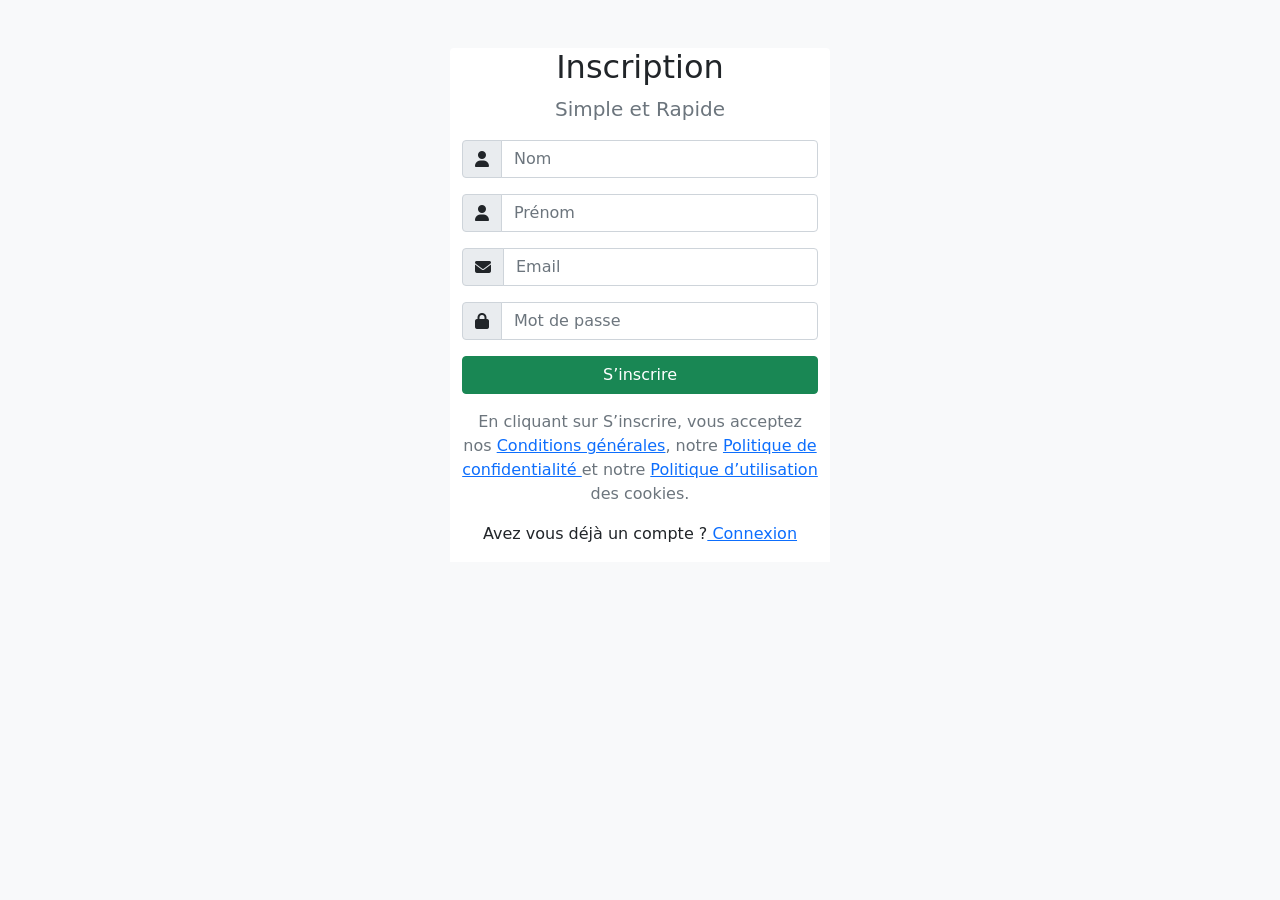
<file: index.html>
<!DOCTYPE html>
<html lang="fr">
<head>
    <meta charset='utf-8'>
    <meta http-equiv='X-UA-Compatible' content='IE=edge'>
    <title>Connexion et inscription </title>
    <meta name='viewport' content='width=device-width, initial-scale=1'>
    <link rel='stylesheet' type='text/css' media='screen' href='css/bootstrap.css'>
    <link rel='stylesheet' type='text/css' media='screen' href='css/all.min.css'>
   
</head>
<body class="bg-light">
    <div class="container ">
        <div class="row mt-5">
            <div class="col-lg-4 bg-white m-auto rounded-top">
                <h2 class="text-center"> Inscription</h2>
                <p class="text-center text-muted lead"> Simple et Rapide </p>

                <form action="">
                    <div class="input-group  mb-3">
                        <span class="input-group-text">
                            <i class="fa fa-user">
                            </i> 
                        </span>
                        <input type="text" class="form-control" placeholder="Nom ">
                    </div>
                    <div class="input-group  mb-3">
                        <span class="input-group-text">
                            <i class="fa fa-user">
                            </i> 
                        </span>
                        <input type="text" class="form-control" placeholder="Prénom ">
                    </div>
                    <div class="input-group  mb-3">
                        <span class="input-group-text">
                            <i class="fa fa-envelope">
                            </i> 
                        </span>
                        <input type="text" class="form-control" placeholder="Email ">
                    </div>
                    <div class="input-group  mb-3">
                        <span class="input-group-text">
                            <i class="fa fa-lock">
                            </i> 
                        </span>
                        <input type="text" class="form-control" placeholder="Mot de passe ">
                    </div>
                    <div class="d-grid">
                        <button type="button" class="btn btn-success">S’inscrire</button>
                        <p class="text-center text-muted mt-3">
                            En cliquant sur S’inscrire, vous acceptez nos <a href="#">  Conditions générales</a>, notre <a href=""> Politique de confidentialité </a> et notre <a href="#">  Politique d’utilisation</a> des cookies. 
                        </p>
                        <p class="text-center">
                             Avez vous déjà un compte ?<a href="connexion.html"> Connexion </a>
                        </p>
                    </div>
                </form>

            </div>
        </div>
    </div>
    
</body>
</html> 
<script src='js/bootstrap.js'></script>
</file>
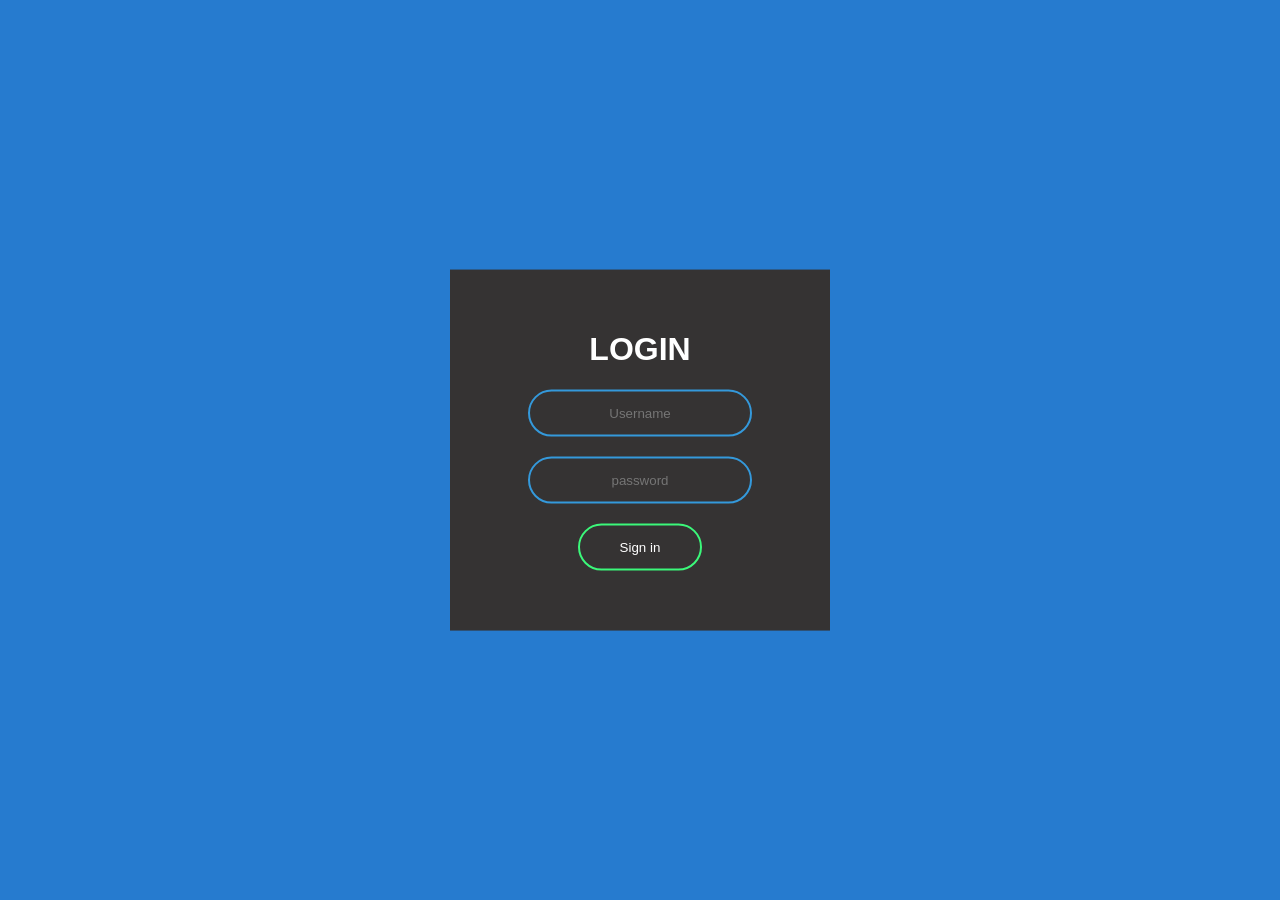
<file: 2login.html>
<!DOCTYPE html>
<html lang="en">
<head>
    <meta charset="UTF-8">
    <meta name="viewport" content="width=device-width, initial-scale=1.0">
    <link rel="stylesheet" href=".//2login_style.css">

    <title>Document</title>
</head>
<body>
    <form class="box " action="" method="post" >
        <h1>LOGIN</h1>
        <input type="text" placeholder="Username">
        <input type="password" placeholder="password">
        <input type="submit" value="Sign in">


    </form>
    

    
</body>
</html>
</file>
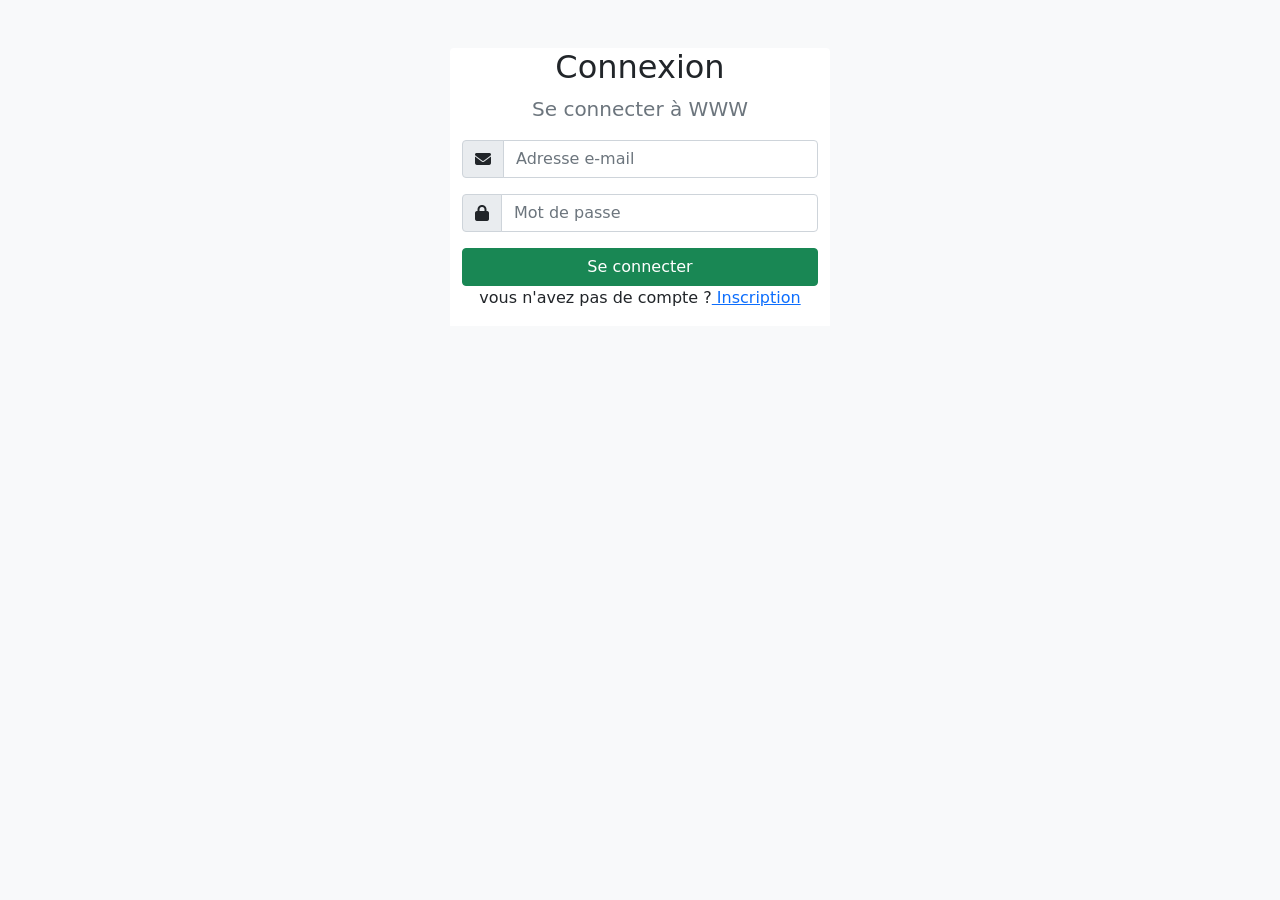
<file: connexion.html>
<!DOCTYPE html>
<html lang="fr">
<head>
    <meta charset='utf-8'>
    <meta http-equiv='X-UA-Compatible' content='IE=edge'>
    <title>Connexion et inscription </title>
    <meta name='viewport' content='width=device-width, initial-scale=1'>
    <link rel='stylesheet' type='text/css' media='screen' href='css/bootstrap.css'>
    <link rel='stylesheet' type='text/css' media='screen' href='css/all.min.css'>
   
</head>
<body class="bg-light">
    <div class="container ">
        <div class="row mt-5">
            <div class="col-lg-4 bg-white m-auto rounded-top">
                <h2 class="text-center"> Connexion</h2>
                <p class="text-center text-muted lead"> Se connecter à WWW </p>

                <form action="">
                    <div class="input-group  mb-3">
                        <span class="input-group-text">
                            <i class="fa fa-envelope">
                            </i> 
                        </span>
                        <input type="text" class="form-control" placeholder="Adresse e-mail  ">
                    </div>
                
                    <div class="input-group  mb-3">
                        <span class="input-group-text">
                            <i class="fa fa-lock">
                            </i> 
                        </span>
                        <input type="text" class="form-control" placeholder="Mot de passe ">
                    </div>
                    <div class="d-grid">
                        <button type="button" class="btn btn-success">Se connecter</button>
                       
                        <p class="text-center">
                              vous n'avez pas de compte ?<a href="index.html"> Inscription </a>
                        </p>
                    </div>
                </form>

            </div>
        </div>
    </div>
    
</body>
</html> 
<script src='js/bootstrap.js'></script>
</file>
<file: 2login_style.css>
body {
    margin: 0;
    padding: 0;
    font-family: sans-serif;
    background:#267bcf;

}
.box{
    width: 300px;
    padding: 40px;
    position: absolute;
    top: 50%;
    left: 50%;
    transform: translate(-50%,-50%);
    background:  rgb(53, 51, 51);
    text-align: center;

}
.box h1{
    text-transform: uppercase;
    font-family: 'Trebuchet MS', 'Lucida Sans Unicode', 'Lucida Grande', 'Lucida Sans', Arial, sans-serif;
    font-weight: 600;
    color: white;
}
.box input[type ="text"], .box input[type="password"] {
    border: 0;
    background: none;
    display: block;
    margin: 20px auto;
    text-align: center;
    border: 2px solid #3499db;
    padding: 14px 10px;
    width: 200px;
    outline: none;
    color: white;
    border-radius: 24px;
}
.box input[type ="text"]:focus, .box input[type="password"]:focus{
    width: 280px;
    border-color: aqua;
}

.box input[type="submit"]{
    border: 0;
    background: none;
    display: block;
    margin: 20px auto;
    text-align: center;
    border: 2px solid #3bf87a;
    padding: 14px 40px;
    border-radius: 24px;
    outline: none;
    color: white;
    transition: 0.25s;
    cursor: pointer;

}
.box input[type="submit"]:hover{
    background:rgb(51, 245, 148);
}
</file>
